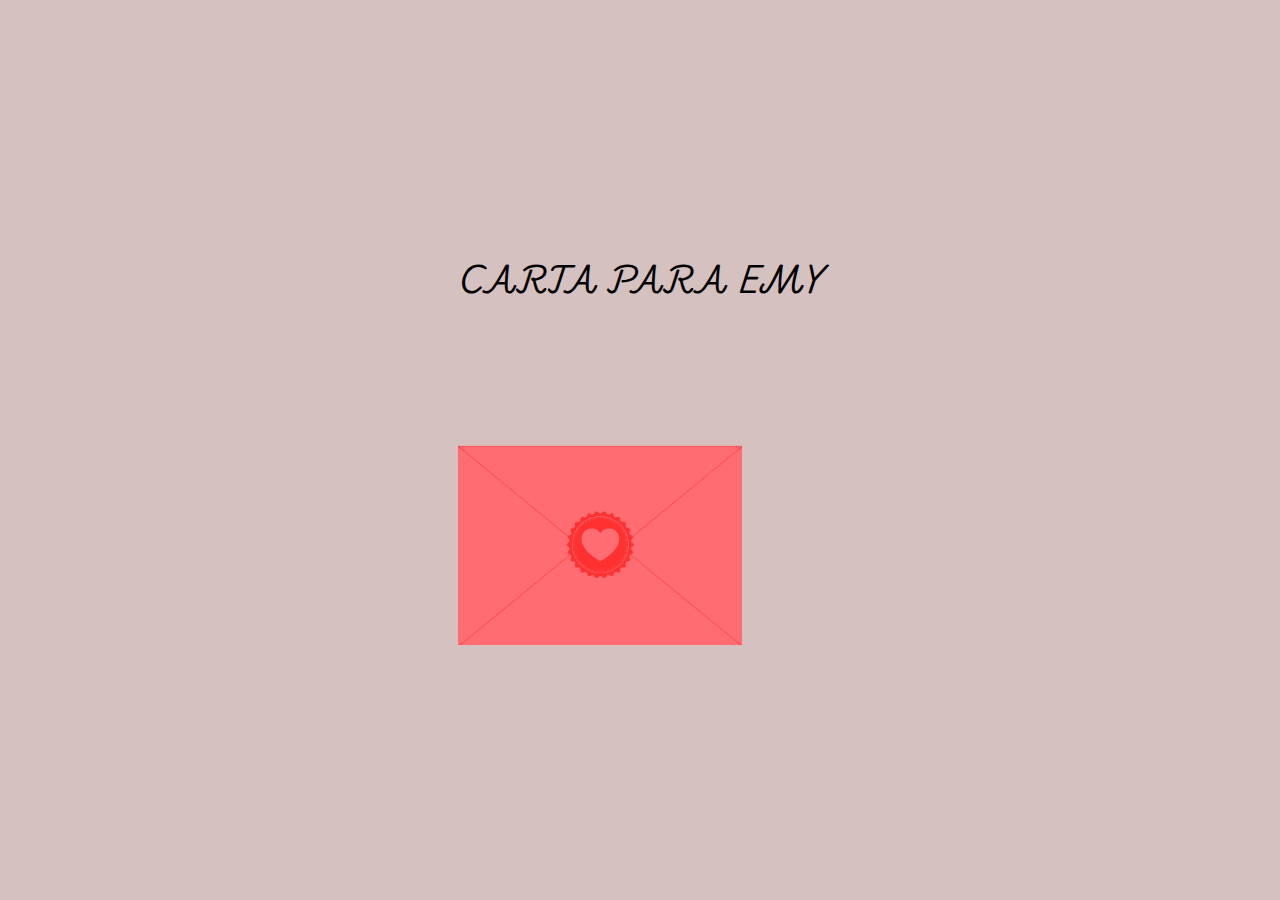
<file: index.html>
<!DOCTYPE html>
<html lang="pt-br">
<head>
    <meta charset="UTF-8">
    <meta name="viewport" content="width=device-width, initial-scale=1.0">
    <title>Carta para Emy</title>
    <link rel="shortcut icon" href="/img/favicon.png" type="image/x-icon">
    <link rel="stylesheet" href="style/style.css">
    <link rel="stylesheet" href="https://fonts.googleapis.com/css2?family=Material+Symbols+Outlined:opsz,wght,FILL,GRAD@20..48,100..700,0..1,-50..200" />
</head>
<body>
    <section>
        <h1>CARTA PARA EMY</h1>
        <img src="img/frame1.png" alt="carta" class="letter" id="letter">
    </section>
    <div class="papel">
        <span class="material-symbols-outlined">
            close
        </span>
        <img src="img/papel.png" alt="papel" id="papel">
    </div>
    <script src="script/script.js"></script>
</body>
</html>
</file>
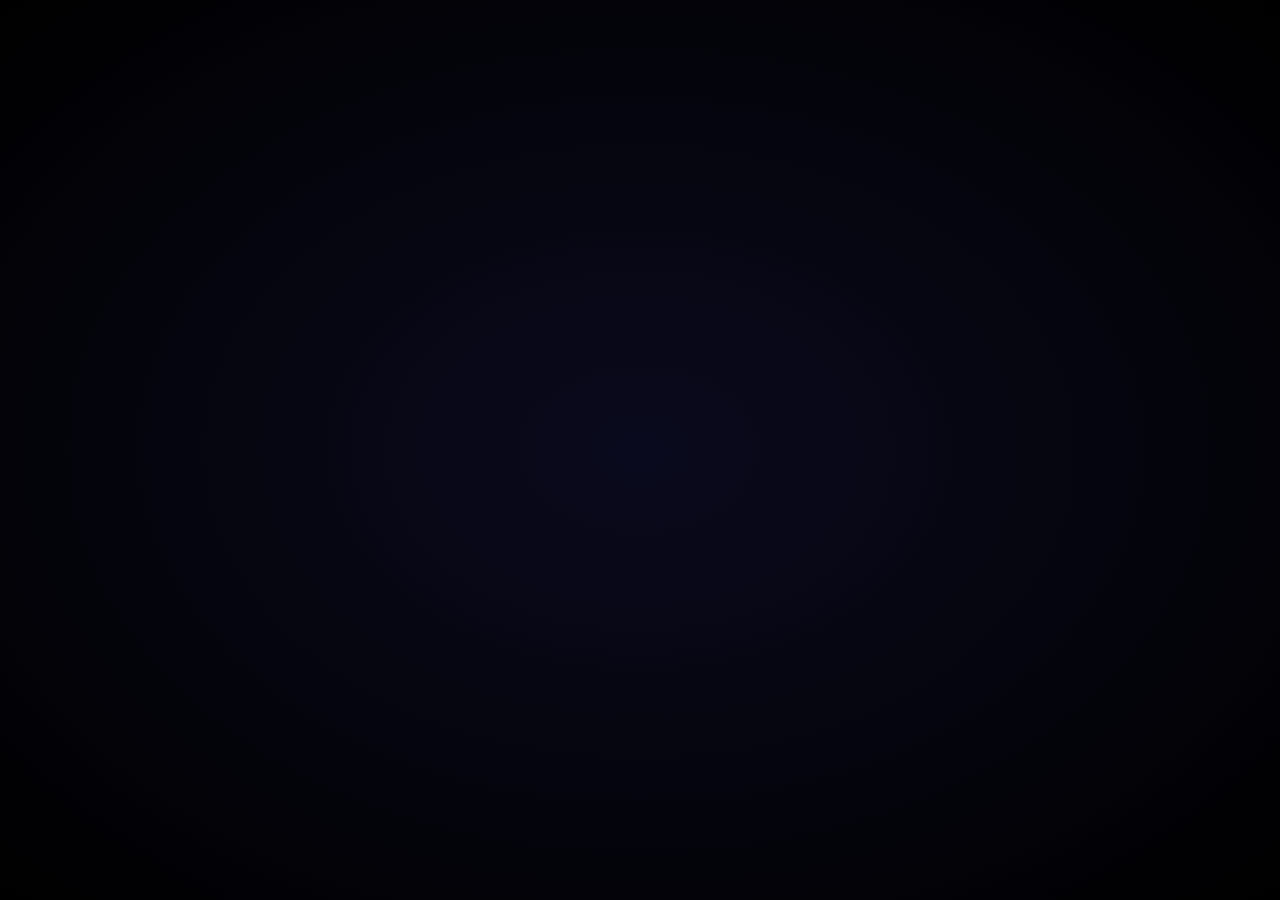
<file: teste.html>
<!DOCTYPE html>
<html lang="en">
<head>
    <meta charset="UTF-8">
    <meta name="viewport" content="width=device-width, initial-scale=1.0">
    <title>Document</title>
    <link rel="stylesheet" href="teste.css">
</head>
<body>
    <div class="papiro-container">
        <div class="papiro">
            <div class="papiro-topo"></div>
            <div class="papiro-conteudo">
                <p>Querida bruxinha...<br>Hoje celebramos 1 ano de magia ao seu lado. 🧡</p>
            </div>
            <div class="papiro-base"></div>
        </div>
    </div>

</div>
</body>
</html>
</file>
<file: style/style.css>
@charset "UTF-8";

@import url('https://fonts.googleapis.com/css2?family=Playwrite+HR:wght@100..400&display=swap');

:root {
    --main-font: "Playwrite HR";
    --color: rgba(78, 3, 121, 0.432);
}

* {
    padding: 0px;
    margin: 0px;
    box-sizing: border-box;
}

body {
    background-color: #d6c1c1;
    display: flex;
    align-items: center;
    justify-content: center;
    height: 100vh;
}

h1 {
    font-family: var(--main-font), Arial, Helvetica, sans-serif;
    text-align: center;
    margin-bottom: 25px;
}

.letter {
    height: 35vh;
}

.papel {
    display: none;
    position: absolute;
    top: 50%;
    left: 50%;
    transform: translate(-50%, -50%);
    z-index: 1;
}

#papel {
    height: 70vh;
}
</file>
<file: teste.css>
body {
  margin: 0;
  padding: 0;
  background: radial-gradient(#0a0a1e, #000);
  height: 100vh;
  display: flex;
  justify-content: center;
  align-items: center;
  font-family: 'Cormorant Garamond', serif;
}

.papiro-container {
  perspective: 1000px;
}

.papiro {
  width: 300px;
  animation: desenrolarPapiro 2s ease forwards;
  transform-origin: top;
  transform: scaleY(0);
  opacity: 0;
}

.papiro-topo,
.papiro-base {
  height: 20px;
  background: #d4b183;
  border: 2px solid #8b6f3f;
  border-radius: 10px;
}

.papiro-conteudo {
  background: #f9f0c4;
  padding: 20px;
  box-shadow: inset 0 0 20px #d3b169;
  font-size: 18px;
  color: #4d3b2a;
  border-left: 4px solid #bfa76b;
  border-right: 4px solid #bfa76b;
  text-align: center;
}

@keyframes desenrolarPapiro {
  0% {
    transform: scaleY(0);
    opacity: 0;
  }
  100% {
    transform: scaleY(1);
    opacity: 1;
  }
}
</file>
